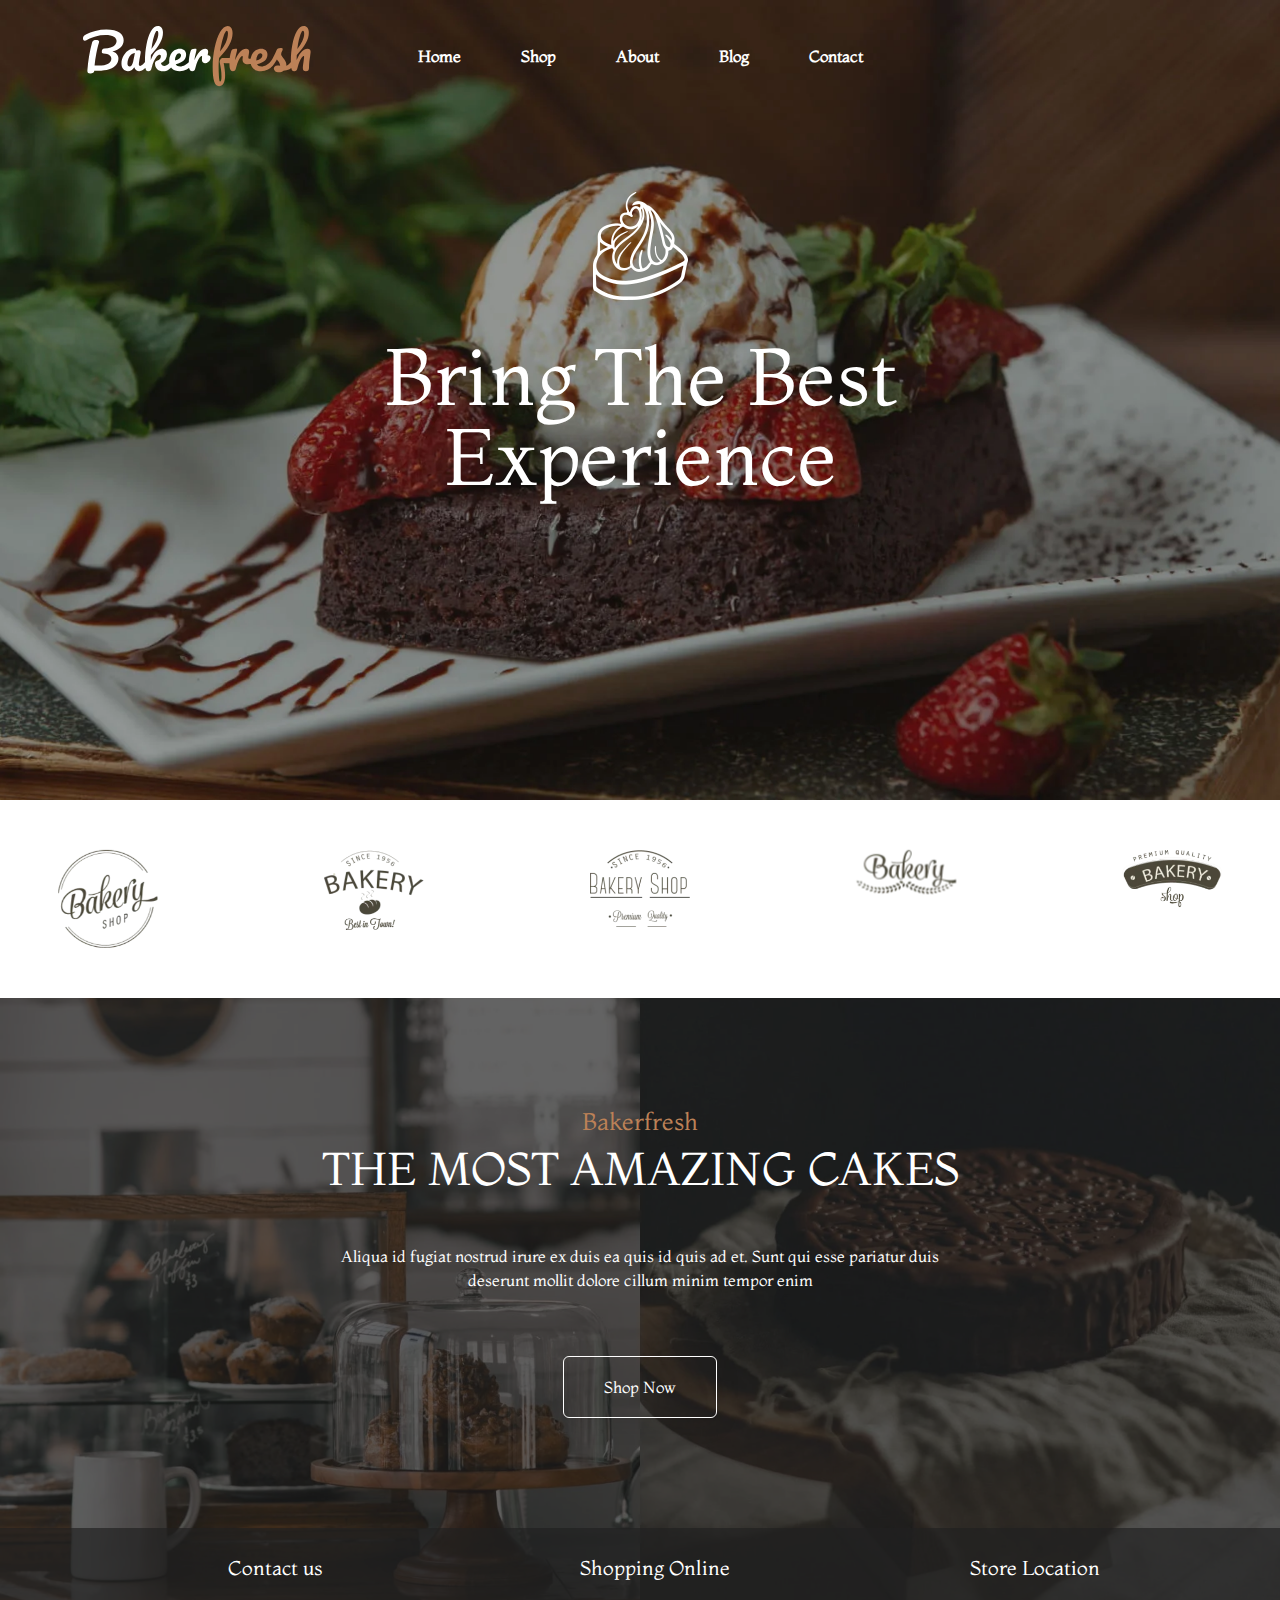
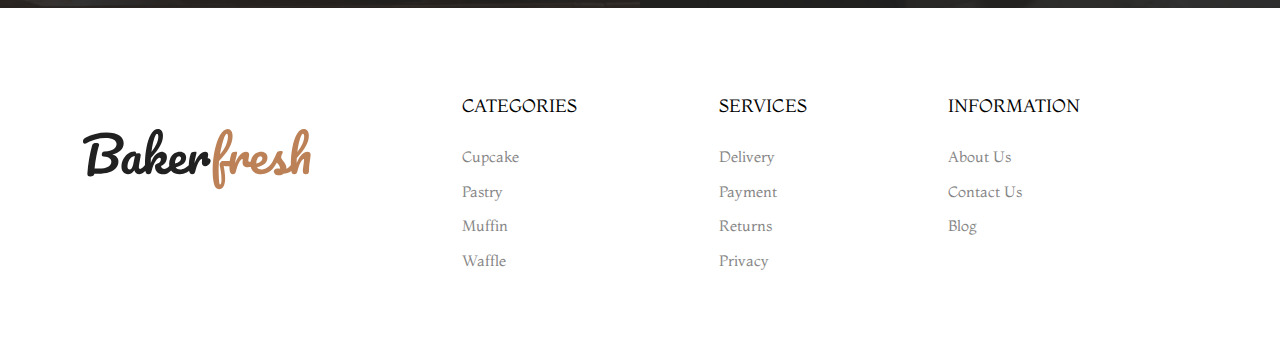
<file: front/index.html>
<!DOCTYPE html>
<html lang="en">

<head>
    <meta charset="UTF-8">
    <meta name="viewport" content="width=device-width, initial-scale=1.0">
    <title>Home</title>
    <link rel="website icon" type="png" href="./assets/images/website_icon.A54qmjOObS405mRjU_VXL8zKHsktg5_gAeVD9XbKDNBRc4XiR9f7Tm0KnzIjK78Hqs5ZCpc-">

    <!-- Bootstrap -->
    <!-- <link href="https://cdn.jsdelivr.net/npm/bootstrap@5.3.0/dist/css/bootstrap.min.css" rel="stylesheet"
        integrity="sha384-9ndCyUaIbzAi2FUVXJi0CjmCapSmO7SnpJef0486qhLnuZ2cdeRhO02iuK6FUUVM" crossorigin="anonymous">
    <script src="https://cdn.jsdelivr.net/npm/@popperjs/core@2.11.8/dist/umd/popper.min.js"
        integrity="sha384-I7E8VVD/ismYTF4hNIPjVp/Zjvgyol6VFvRkX/vR+Vc4jQkC+hVqc2pM8ODewa9r"
        crossorigin="anonymous"></script>
    <script src="https://cdn.jsdelivr.net/npm/bootstrap@5.3.0/dist/js/bootstrap.min.js"
        integrity="sha384-fbbOQedDUMZZ5KreZpsbe1LCZPVmfTnH7ois6mU1QK+m14rQ1l2bGBq41eYeM/fS"
        crossorigin="anonymous"></script> -->
        <link rel="stylesheet" href="./assets/css/bootsrtap/bootstrap.css">
    <!-- Fontawesome -->
    <link rel="stylesheet" href="https://cdnjs.cloudflare.com/ajax/libs/font-awesome/6.4.0/css/all.min.css"
        integrity="sha512-iecdLmaskl7CVkqkXNQ/ZH/XLlvWZOJyj7Yy7tcenmpD1ypASozpmT/E0iPtmFIB46ZmdtAc9eNBvH0H/ZpiBw=="
        crossorigin="anonymous" referrerpolicy="no-referrer" />
    <!-- Google Fonts -->
    <!-- <link rel="preconnect" href="https://fonts.googleapis.com">
    <link rel="preconnect" href="https://fonts.gstatic.com" crossorigin>
    <link href="https://fonts.googleapis.com/css2?family=Montaga&display=swap" rel="stylesheet"> -->

    <!-- CSS -->
    <link rel="stylesheet" href="./assets/css/style.css">

    <link rel="stylesheet" href="https://cdn.jsdelivr.net/npm/swiper@9/swiper-bundle.min.css" />

</head>

<body>
    <header class="header">
        <div class="container position-relative">
            <div class="row align-items-center">
                <div class="col-lg-3 col-xl-3 col-7">
                    <div class="header_logo">
                        <a href="http://127.0.0.1:5500/index.html">
                            <img src="./assets/images/logo-white.svg"
                                id="changed_logo" alt="">
                        </a>
                    </div>
                </div>
                <div class="col-lg-7 col-xl-6 d-none d-lg-block">
                    <div class="header_menu">
                        <ul class="d-flex justify-content-center menu_ul">
                            <li>
                                <a href="http://127.0.0.1:5500/index.html" class="color_changers">
                                    <span>Home</span>
                                </a>
                            </li>
                            <li>
                                <a href="http://127.0.0.1:5500/pages/shop.html" class="color_changers">
                                    <span>Shop</span>
                                </a>
                            </li>
                            <li>
                                <a href="http://127.0.0.1:5500/pages/about.html" class="color_changers">
                                    <span>About</span>
                                </a>
                            </li>
                            <li>
                                <a href="http://127.0.0.1:5500/pages/blog.html" class="color_changers">
                                    <span>Blog</span>
                                </a>
                            </li>
                            <li>
                                <a href="http://127.0.0.1:5500/pages/contact.html" class="color_changers">
                                    <span>Contact</span>
                                </a>
                            </li>
                        </ul>
                    </div>
                </div>
                <div class="col-lg-2 col-xl-3 col-5">
                    <div class="header_meta">
                        <ul class="d-flex justify-content-end">
                            <li>
                                <button>
                                    <a href="http://127.0.0.1:5500/pages/sign_in.html" class="my_cart">
                                        <i class="fa-solid fa-cart-shopping color_changers2"></i>
                                    </a>
                                    <span class="position-absolute top-0 start-100 translate-middle badge rounded-pill shop_cart_quantity"></span>
                                </button>
                            </li>
                            <li>
                                <a href="http://127.0.0.1:5500/pages/sign_in.html" class="my_profile">
                                    <i class="fa-solid fa-user color_changers2 my_account"></i>
                                </a>
                            </li>
                            <li class="d-lg-none">
                                <button class="btn btn-primary" type="button" data-bs-toggle="offcanvas"
                                    data-bs-target="#offcanvasRight" aria-controls="offcanvasRight">
                                    <i class="fa-solid fa-bars color_changers2"></i>
                                </button>
                            </li>
                        </ul>
                    </div>
                </div>
            </div>
        </div>
        <div class="offcanvas offcanvas-end w-25" tabindex="-1" id="offcanvasRight"
            aria-labelledby="offcanvasRightLabel">
            <div class="offcanvas-header">
                <h5 class="offcanvas-title" id="offcanvasRightLabel">Menu</h5>
                <button type="button" class="btn-close" data-bs-dismiss="offcanvas" aria-label="Close"></button>
            </div>
            <div class="offcanvas-body">
                <ul class="d-flex justify-content-center flex-column flex-row menu_ul">
                    <li>
                        <a href="http://127.0.0.1:5500/index.html">
                            <span>Home</span>
                        </a>
                    </li>
                    <li>
                        <a href="http://127.0.0.1:5500/pages/shop.html">
                            <span>Shop</span>
                        </a>
                    </li>
                    <li>
                        <a href="http://127.0.0.1:5500/pages/about.html#">
                            <span>About</span>
                        </a>
                    </li>
                    <li>
                        <a href="http://127.0.0.1:5500/pages/blog.html">
                            <span>Blog</span>
                        </a>
                    </li>
                    <li>
                        <a href="http://127.0.0.1:5500/pages/contact.html">
                            <span>Contact</span>
                        </a>
                    </li>
                </ul>
            </div>
        </div>
    </header>

    <section class="enterence_sctn pt-5">
        <div class="container pt-5">
            <div class="mx-auto text-center pt-5 mt-5">
                <img width="95" height="108"
                    src="./assets/images/slider/shape-01.webp" alt="Shape">
                <h1 class="enterence_title text-white">Bring The Best Experience </h1>
            </div>
        </div>
    </section>

    <section class="brand-section">
        <div class="swiper mySwiper swiper-initialized swiper-horizontal swiper-backface-hidden">
            <div class="swiper-wrapper" id="swiper-wrapper-3440d1058e7289673" aria-live="polite">
                <div class="swiper-slide brand-item swiper-slide-active" role="group" aria-label="1 / 9"
                    style="width: 233.2px; margin-right: 50px;"> <img
                        src="./assets/images/brand/partner-1.webp" alt="Brand">
                </div>
                <div class="swiper-slide brand-item swiper-slide-next" role="group" aria-label="2 / 9"
                    style="width: 233.2px; margin-right: 50px;">
                    <img src="./assets/images/brand/partner-2.webp" alt="Brand">
                </div>
                <div class="swiper-slide brand-item" role="group" aria-label="3 / 9"
                    style="width: 233.2px; margin-right: 50px;">
                    <img src="./assets/images/brand/partner-3.webp" alt="Brand">
                </div>
                <div class="swiper-slide brand-item" role="group" aria-label="4 / 9"
                    style="width: 233.2px; margin-right: 50px;">
                    <img src="./assets/images/brand/partner-4.webp" alt="Brand">
                </div>
                <div class="swiper-slide brand-item" role="group" aria-label="5 / 9"
                    style="width: 233.2px; margin-right: 50px;">
                    <img src="./assets/images/brand/partner-5.webp" alt="Brand">
                </div>
                <div class="swiper-slide brand-item" role="group" aria-label="6 / 9"
                    style="width: 233.2px; margin-right: 50px;">
                    <img src="./assets/images/brand/partner-1.webp" alt="Brand">
                </div>
                <div class="swiper-slide brand-item" role="group" aria-label="7 / 9"
                    style="width: 233.2px; margin-right: 50px;">
                    <img src="./assets/images/brand/partner-2.webp" alt="Brand">
                </div>
                <div class="swiper-slide brand-item" role="group" aria-label="8 / 9"
                    style="width: 233.2px; margin-right: 50px;">
                    <img src="./assets/images/brand/partner-4.webp" alt="Brand">
                </div>
                <div class="swiper-slide brand-item" role="group" aria-label="9 / 9"
                    style="width: 233.2px; margin-right: 50px;">
                    <img src="./assets/images/brand/partner-5.webp" alt="Brand">
                </div>
            </div>
        </div>
    </section>

    <section class="w-100">
        <div class="call-to-action-02"
            style="background-image: url(./assets/images/call-to-action-bg-02.webp);">
            <div class="call-to-action-02-wrapper section-padding-01">
                <div class="container">
                    <div class="call-to-action-02-content text-center">
                        <h4 class="call-to-action-02-content__sub-title ">Bakerfresh</h4>
                        <h2 class="call-to-action-02-content__title text-white mt-1">The most amazing cakes</h2>
                        <p class="mt-5 text-white">Aliqua id fugiat nostrud irure ex duis ea quis id quis ad et. Sunt
                            qui
                            esse pariatur duis deserunt mollit dolore cillum minim tempor enim</p>
                        <a class="btn btn_shop mt-5" href="http://127.0.0.1:5500/pages/shop.html">Shop Now</a>
                    </div>
                </div>
            </div>
            <div class="call-to-action-02-meta">
                <div class="container">
                    <div class="row">
                        <div class="col-md-4">
                            <div class="call-to-action-02-meta-item text-center">
                                <a href="http://127.0.0.1:5500/pages/shop.html">
                                    <div class="call-to-action-02-meta-item__icon text-primary">
                                        <i class="fa-solid fa-mobile" style="color: #BC8157;"></i>
                                    </div>
                                    <div class="call-to-action-02-meta-item__text text-white">Contact us</div>
                                </a>
                            </div>
                        </div>
                        <div class="col-md-4">
                            <div class="call-to-action-02-meta-item text-center">
                                <a href="http://127.0.0.1:5500/pages/shop.html">
                                    <div class="call-to-action-02-meta-item__icon text-primary">
                                        <i class="fa-solid fa-bag-shopping" style="color: #BC8157;"></i>
                                    </div>
                                    <div class="call-to-action-02-meta-item__text text-white">Shopping Online</div>
                                </a>
                            </div>
                        </div>
                        <div class="col-md-4">
                            <div class="call-to-action-02-meta-item text-center">
                                <a href="http://127.0.0.1:5500v/contact.html">
                                    <div class="call-to-action-02-meta-item__icon text-primary">
                                        <i class="fa-solid fa-location-dot" style="color: #BC8157;"></i>
                                    </div>
                                    <div class="call-to-action-02-meta-item__text text-white">Store Location</div>
                                </a>
                            </div>
                        </div>
                    </div>
                </div>
            </div>
        </div>
    </section>

    <footer class="footer w-100 bg-white">
        <div class="container">
            <div class="row gy-6">
                <div class="col-md-4">
                    <div class="footer_widget">
                        <div class="footer_widget_logo">
                            <a class="logo_dark" href="index.html"><img
                                    src="./assets/images/logo.svg"
                                    alt="Logo"></a>
                        </div>
                        <div class="footer_widget_social">
                            <a href="#" class="text_black"><i class="fa-brands fa-facebook-f"></i></a>
                            <a href="#" class="text_black"><i class="fa-brands fa-twitter"></i></a>
                            <a href="#" class="text_black"><i class="fa-brands fa-pinterest-p"></i></a>
                            <a href="#" class="text_black"><i class="fa-brands fa-instagram"></i></a>
                        </div>
                    </div>
                </div>
                <div class="col-md-8">
                    <div class="d-flex flex-wrap gap-4">
                        <div class="flex-grow-1">
                            <h4 class="footer_widget_title text_black">Categories</h4>
                            <ul class="footer_widget_link">
                                <li><a href="http://127.0.0.1:5500/pages/shop.html">Cupcake</a></li>
                                <li><a href="http://127.0.0.1:5500/pages/shop.html">Pastry</a></li>
                                <li><a href="http://127.0.0.1:5500/pages/shop.html">Muffin</a></li>
                                <li><a href="http://127.0.0.1:5500/pages/shop.html">Waffle</a></li>
                            </ul>
                        </div>
                        <div class="flex-grow-1">
                            <h4 class="footer_widget_title text_black">Services</h4>
                            <ul class="footer_widget_link">
                                <li><a href="http://127.0.0.1:5500/pages/shop.html">Delivery</a></li>
                                <li><a href="http://127.0.0.1:5500/pages/shop.html">Payment</a></li>
                                <li><a href="http://127.0.0.1:5500/pages/shop.html">Returns</a></li>
                                <li><a href="http://127.0.0.1:5500/pages/shop.html">Privacy</a></li>
                            </ul>
                        </div>
                        <div class="flex-grow-1">
                            <h4 class="footer_widget_title text_black">Information</h4>
                            <ul class="footer_widget_link">
                                <li><a href="http://127.0.0.1:5500/pages/about.html">About Us</a></li>
                                <li><a href="http://127.0.0.1:5500/pages/contact.html">Contact Us</a></li>
                                <li><a href="http://127.0.0.1:5500/pages/blog.html">Blog</a></li>
                            </ul>
                        </div>
                    </div>
                </div>
            </div>
        </div>
    </footer>

    <!-- JS File -->
    <script src="https://cdn.jsdelivr.net/npm/swiper@9/swiper-bundle.min.js"></script>
    <script src="./assets/js/home.js"></script>
    <script src="./assets/js/app.js"></script>
    <script src="./assets/js/bootstrap.js"></script>

</body>

</html>
</file>
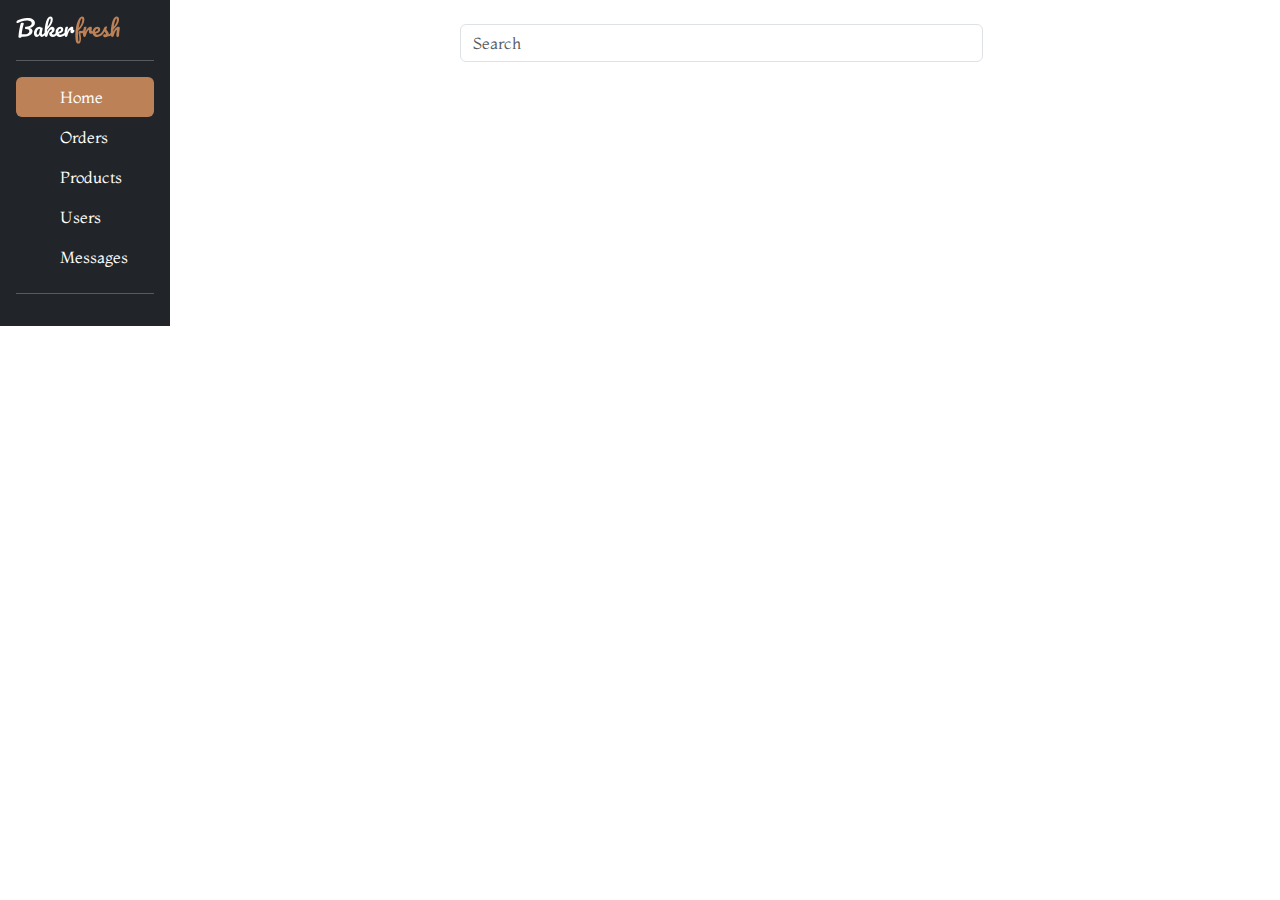
<file: front/pages/admin.html>
<!DOCTYPE html>
<html lang="en">

<head>
    <meta charset="UTF-8">
    <meta name="viewport" content="width=device-width, initial-scale=1.0">
    <title>Control Panel</title>
    <link rel="website icon" type="png" href="https://www.logomaker.com/api/main/images/1j_ojVBBOMkX9Wyhfxe4hGfb363V7kENzV2VwWJpZyYVrFthkSQog...pu8fQ9PF1ZtVwLlUpaNcs8nmElCMFQ2Rdk_TaMPo1BUnt22HxbFbpSdCZ2LVDaEfaC6g5s3eZo3NcI7GvbSSO9LHfPe8Yjb7Wlra1...A54qmjOObS405mRjU_VXL8zKHsktg5_gAeVD9XbKDNBRc4XiR9f7Tm0KnzIjK78Hqs5ZCpc-">

    <!-- Bootstrap -->
    <!-- <link href="https://cdn.jsdelivr.net/npm/bootstrap@5.3.0/dist/css/bootstrap.min.css" rel="stylesheet"
        integrity="sha384-9ndCyUaIbzAi2FUVXJi0CjmCapSmO7SnpJef0486qhLnuZ2cdeRhO02iuK6FUUVM" crossorigin="anonymous">
    <script src="https://cdn.jsdelivr.net/npm/@popperjs/core@2.11.8/dist/umd/popper.min.js"
        integrity="sha384-I7E8VVD/ismYTF4hNIPjVp/Zjvgyol6VFvRkX/vR+Vc4jQkC+hVqc2pM8ODewa9r"
        crossorigin="anonymous"></script>
    <script src="https://cdn.jsdelivr.net/npm/bootstrap@5.3.0/dist/js/bootstrap.min.js"
        integrity="sha384-fbbOQedDUMZZ5KreZpsbe1LCZPVmfTnH7ois6mU1QK+m14rQ1l2bGBq41eYeM/fS"
        crossorigin="anonymous"></script> -->
        <link rel="stylesheet" href="../assets/css/bootsrtap/bootstrap.css">
    <!-- Fontawesome -->
    <link rel="stylesheet" href="https://cdnjs.cloudflare.com/ajax/libs/font-awesome/6.4.0/css/all.min.css"
        integrity="sha512-iecdLmaskl7CVkqkXNQ/ZH/XLlvWZOJyj7Yy7tcenmpD1ypASozpmT/E0iPtmFIB46ZmdtAc9eNBvH0H/ZpiBw=="
        crossorigin="anonymous" referrerpolicy="no-referrer" />
    <!-- Google Fonts -->
    <!-- <link rel="preconnect" href="https://fonts.googleapis.com">
    <link rel="preconnect" href="https://fonts.gstatic.com" crossorigin>
    <link href="https://fonts.googleapis.com/css2?family=Montaga&display=swap" rel="stylesheet"> -->
    
    <!-- CSS -->
    <link rel="stylesheet" href="../assets/css/style.css">
    
</head>

<body>
    <section class="d-flex flex-row">
        <div class="d-flex flex-column flex-shrink-0 p-3 text-bg-dark" style="width: 170px;">
            <div class="header_logo">
                <a href="http://127.0.0.1:5500/index.html">
                    <img src="../assets/images/logo-white.svg" class="w-75"
                        id="changed_logo" alt="">
                </a>
            </div>
            <hr>
            <ul class="nav nav-pills flex-column mb-auto">
                <li class="nav-item">
                    <a href="#" class="nav-link activeA text-white" aria-current="page" onclick="getAdminData()" id="Home_a">
                        <svg class="bi pe-none me-2" width="16" height="16">
                            <use xlink:href="#home"></use>
                        </svg>
                        Home
                    </a>
                </li>
                <li>
                    <a href="#" class="nav-link text-white" onclick="getOrders()" id="Orders_a">
                        <svg class="bi pe-none me-2" width="16" height="16">
                            <use xlink:href="#table"></use>
                        </svg>
                        Orders
                    </a>
                </li>
                <li>
                    <a href="#" class="nav-link text-white" onclick="getProducts()" id="Products_a">
                        <svg class="bi pe-none me-2" width="16" height="16">
                            <use xlink:href="#grid"></use>
                        </svg>
                        Products
                    </a>
                </li>
                <li>
                    <a href="#" class="nav-link text-white" onclick="getUsers()" id="Users_a">
                        <svg class="bi pe-none me-2" width="16" height="16">
                            <use xlink:href="#people-circle"></use>
                        </svg>
                        Users
                    </a>
                </li>
                <li>
                    <a href="#" class="nav-link text-white" onclick="getMessages()" id="Messagess_a">
                        <svg class="bi pe-none me-2" width="16" height="16">
                            <use xlink:href="#people-circle"></use>
                        </svg>
                        Messages
                    </a>
                </li>
            </ul>
            <hr>
        </div>
        <div class="d-flex flex-column w-100 p-4">
            <div class="d-flex w-50 mx-auto" role="search">
                <input class="form-control me-2" type="search" placeholder="Search" aria-label="Search" id="searchBar">
            </div>
            <div class="mt-2">
                <p class="fs-5 text-center pt-3" id="home_p"></p>
                <div id="addButtonDiv" class="d-flex flex-row-reverse pe-5 py-4">

                </div>
                <table class="table">
                    <thead id="thead">

                    </thead>
                    <tbody id="tbody">

                    </tbody>
                </table>

            </div>

        </div>

    </section>










    <div class="modal fade" id="modal" tabindex="-1" aria-labelledby="exampleModalLabel" aria-hidden="true">
        <div class="modal-dialog" >
            <div class="modal-content" id="modal_content">
                
            </div>
        </div>
    </div>

    <script src="../assets/js/admin.js"></script>
    <script src="../assets/js/bootstrap.js"></script>

</body>

</html>
</file>
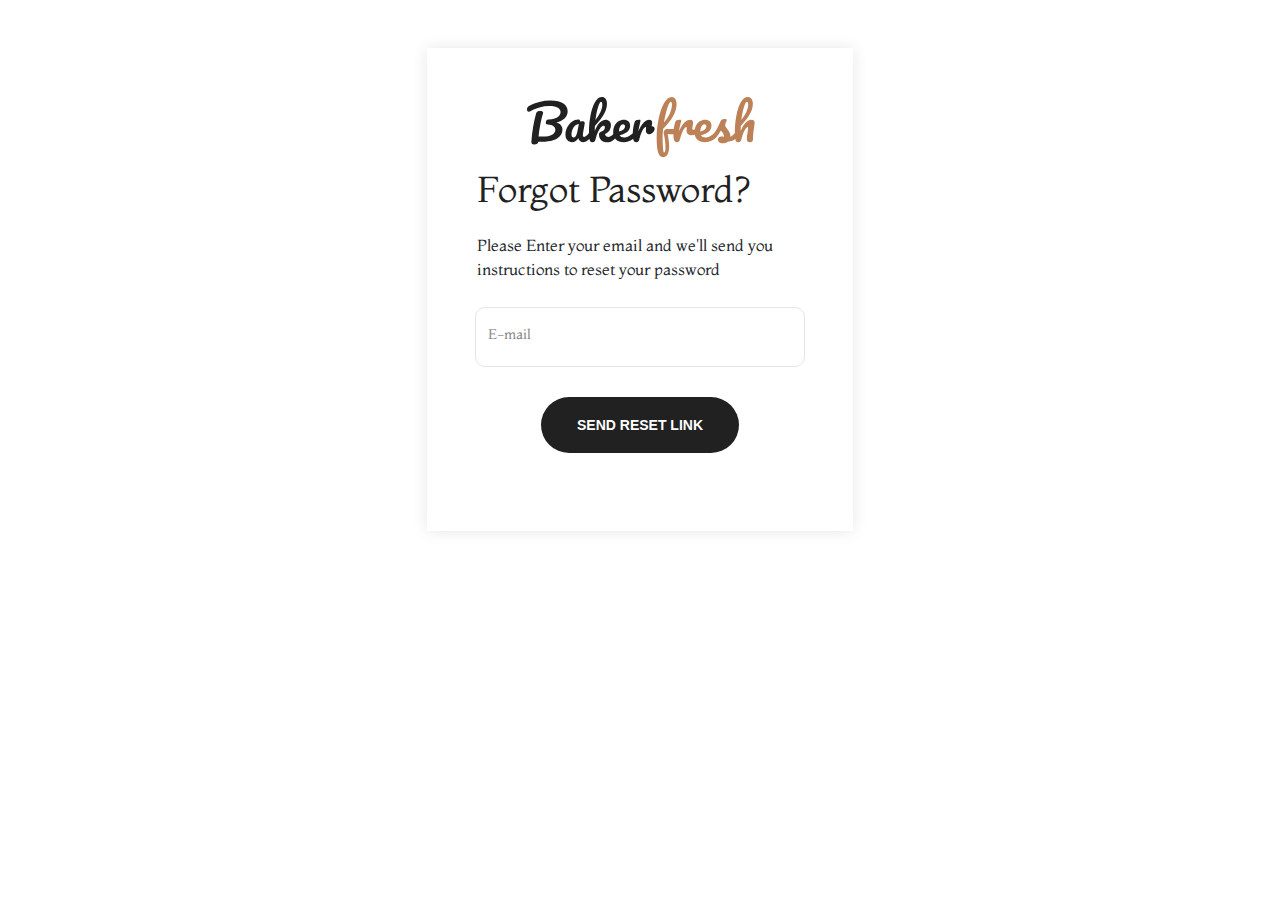
<file: front/pages/forgot_pass.html>
<!DOCTYPE html>
<html lang="en">

<head>
    <meta charset="UTF-8">
    <meta name="viewport" content="width=device-width, initial-scale=1.0">
    <title>Forgot Password?</title>
    <link rel="website icon" type="png" href="https://www.logomaker.com/api/main/images/1j_ojVBBOMkX9Wyhfxe4hGfb363V7kENzV2VwWJpZyYVrFthkSQog...pu8fQ9PF1ZtVwLlUpaNcs8nmElCMFQ2Rdk_TaMPo1BUnt22HxbFbpSdCZ2LVDaEfaC6g5s3eZo3NcI7GvbSSO9LHfPe8Yjb7Wlra1...A54qmjOObS405mRjU_VXL8zKHsktg5_gAeVD9XbKDNBRc4XiR9f7Tm0KnzIjK78Hqs5ZCpc-">

    <!-- Bootstrap -->
    <!-- <link href="https://cdn.jsdelivr.net/npm/bootstrap@5.3.0/dist/css/bootstrap.min.css" rel="stylesheet"
        integrity="sha384-9ndCyUaIbzAi2FUVXJi0CjmCapSmO7SnpJef0486qhLnuZ2cdeRhO02iuK6FUUVM" crossorigin="anonymous">
    <script src="https://cdn.jsdelivr.net/npm/@popperjs/core@2.11.8/dist/umd/popper.min.js"
        integrity="sha384-I7E8VVD/ismYTF4hNIPjVp/Zjvgyol6VFvRkX/vR+Vc4jQkC+hVqc2pM8ODewa9r"
        crossorigin="anonymous"></script>
    <script src="https://cdn.jsdelivr.net/npm/bootstrap@5.3.0/dist/js/bootstrap.min.js"
        integrity="sha384-fbbOQedDUMZZ5KreZpsbe1LCZPVmfTnH7ois6mU1QK+m14rQ1l2bGBq41eYeM/fS"
        crossorigin="anonymous"></script> -->
        <link rel="stylesheet" href="../assets/css/bootsrtap/bootstrap.css">
    <!-- Fontawesome -->
    <link rel="stylesheet" href="https://cdnjs.cloudflare.com/ajax/libs/font-awesome/6.4.0/css/all.min.css"
        integrity="sha512-iecdLmaskl7CVkqkXNQ/ZH/XLlvWZOJyj7Yy7tcenmpD1ypASozpmT/E0iPtmFIB46ZmdtAc9eNBvH0H/ZpiBw=="
        crossorigin="anonymous" referrerpolicy="no-referrer" />
    <!-- Google Fonts -->
    <!-- <link rel="preconnect" href="https://fonts.googleapis.com">
    <link rel="preconnect" href="https://fonts.gstatic.com" crossorigin>
    <link href="https://fonts.googleapis.com/css2?family=Montaga&display=swap" rel="stylesheet"> -->
    
    <!-- CSS -->
    <link rel="stylesheet" href="../assets/css/style.css">

</head>

<body>
    <div class="col-md-4 mx-auto pt-5">
        <div class="info_sctn_formbg pt-5">
            <div class="text-center">
                <div class="header_logo">
                    <a href="#">
                        <img src="../assets/images/logo.svg" id="changed_logo" alt="">
                    </a>
                </div>
            </div>
            <h2 class="info_sctn_title mt-2">Forgot Password?</h2>
            <p>Please Enter your email and we'll send you instructions to reset your password</p>
            <form class="info_sctn_form" id="" action="" method="" novalidate="">
                <div class="row">
                    <div class="col-md-12 form-p">
                        <div class="form_group form-floating">
                            <input class="form_field inp_focus form-control" type="email" name="mail" autocomplete="off"
                                placeholder="E-mail">
                            <label for="floatingInput">E-mail</label>
                        </div>
                    </div>
                    <div class="col-md-12 form-p pt-0 mb-2">
                        <div class="form_group mb-0 d-flex justify-content-center">
                            <button class="btn info_send_btn" type="submit" value="Send Massage">Send Reset Link</button>
                        </div>
                    </div>
                </div>
            </form>
        </div>
    </div>
    <!-- JS File -->
    <script src="../assets/js/app.js"></script>
    <script src="../assets/js/bootstrap.js"></script>

</body>

</html>
</file>
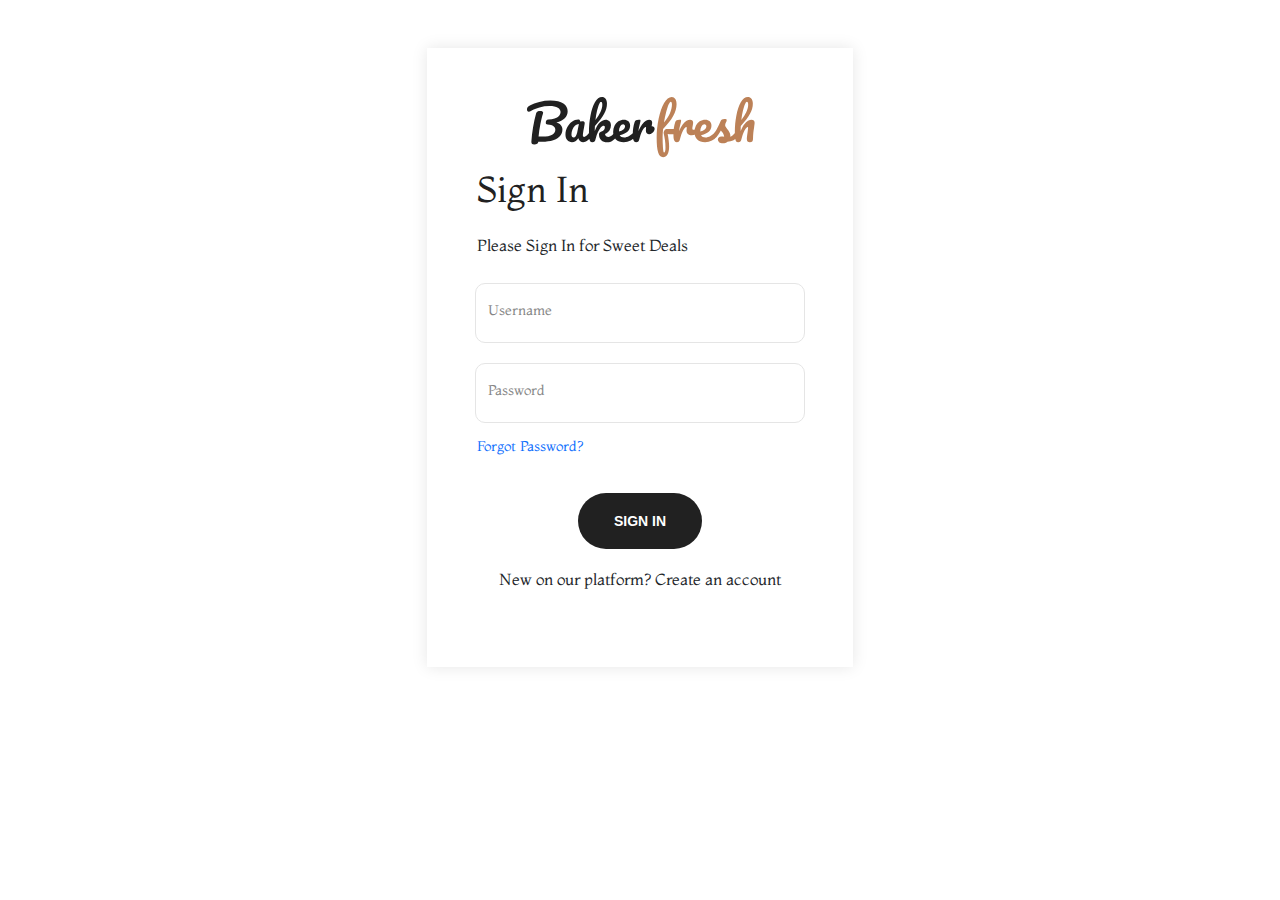
<file: front/pages/sign_in.html>
<!DOCTYPE html>
<html lang="en">

<head>
    <meta charset="UTF-8">
    <meta name="viewport" content="width=device-width, initial-scale=1.0">
    <title>Sign In</title>
    <link rel="website icon" type="png" href="https://www.logomaker.com/api/main/images/1j_ojVBBOMkX9Wyhfxe4hGfb363V7kENzV2VwWJpZyYVrFthkSQog...pu8fQ9PF1ZtVwLlUpaNcs8nmElCMFQ2Rdk_TaMPo1BUnt22HxbFbpSdCZ2LVDaEfaC6g5s3eZo3NcI7GvbSSO9LHfPe8Yjb7Wlra1...A54qmjOObS405mRjU_VXL8zKHsktg5_gAeVD9XbKDNBRc4XiR9f7Tm0KnzIjK78Hqs5ZCpc-">

    <!-- Bootstrap -->
    <!-- <link href="https://cdn.jsdelivr.net/npm/bootstrap@5.3.0/dist/css/bootstrap.min.css" rel="stylesheet"
        integrity="sha384-9ndCyUaIbzAi2FUVXJi0CjmCapSmO7SnpJef0486qhLnuZ2cdeRhO02iuK6FUUVM" crossorigin="anonymous">
    <script src="https://cdn.jsdelivr.net/npm/@popperjs/core@2.11.8/dist/umd/popper.min.js"
        integrity="sha384-I7E8VVD/ismYTF4hNIPjVp/Zjvgyol6VFvRkX/vR+Vc4jQkC+hVqc2pM8ODewa9r"
        crossorigin="anonymous"></script>
    <script src="https://cdn.jsdelivr.net/npm/bootstrap@5.3.0/dist/js/bootstrap.min.js"
        integrity="sha384-fbbOQedDUMZZ5KreZpsbe1LCZPVmfTnH7ois6mU1QK+m14rQ1l2bGBq41eYeM/fS"
        crossorigin="anonymous"></script> -->
        <link rel="stylesheet" href="../assets/css/bootsrtap/bootstrap.css">
    <!-- Fontawesome -->
    <link rel="stylesheet" href="https://cdnjs.cloudflare.com/ajax/libs/font-awesome/6.4.0/css/all.min.css"
        integrity="sha512-iecdLmaskl7CVkqkXNQ/ZH/XLlvWZOJyj7Yy7tcenmpD1ypASozpmT/E0iPtmFIB46ZmdtAc9eNBvH0H/ZpiBw=="
        crossorigin="anonymous" referrerpolicy="no-referrer" />
    <!-- Google Fonts -->
    <!-- <link rel="preconnect" href="https://fonts.googleapis.com">
    <link rel="preconnect" href="https://fonts.gstatic.com" crossorigin>
    <link href="https://fonts.googleapis.com/css2?family=Montaga&display=swap" rel="stylesheet"> -->
    
    <!-- CSS -->
    <link rel="stylesheet" href="../assets/css/style.css">

</head>

<body>
    <div class="col-md-4 mx-auto pt-5">
        <div class="info_sctn_formbg pt-5" id="sign_in_body">
            <div class="text-center">
                <div class="header_logo">
                    <a href="#">
                        <img src="../assets/images/logo.svg" id="changed_logo" alt="">
                    </a>
                </div>
            </div>
            <h2 class="info_sctn_title mt-2">Sign In</h2>
            <p>Please Sign In for Sweet Deals</p>
            <form class="info_sctn_form" id="" action="" method="" novalidate="" onsubmit="sign_in(event)">
                <div class="row">
                    <div class="col-md-12 form-p">
                        <div class="form_group form-floating">
                            <input class="form_field inp_focus form-control" type="text" name="" autocomplete="off" id="username_inp"
                                placeholder="Username">
                            <label for="floatingInput">Username</label>
                        </div>
                    </div>
                    <div class="col-md-12 form-p">
                        <div class="form_group form-floating position-relative d-flex">
                            <input class="form_field inp_focus form-control pas_inp1" type="password" name="" id="password_inp"
                                autocomplete="off" placeholder="Password">
                            <label for="floatingPassword">Password</label>
                            <span class="input-group-text cursor-pointer eye_span ">
                                <i class="fa-solid fa-eye-slash fa-e1"></i>
                            </span>
                        </div>
                    </div>
                    <p class="text-left">
                        <a href="http://127.0.0.1:5500/pages/forgot_pass.html">
                            <small class="text-primary">Forgot Password?</small>
                        </a>
                    </p>
                    <div class="col-md-12 form-p pt-0 mb-2">
                        <div class="form_group mb-0 d-flex justify-content-center">
                            <button class="btn info_send_btn" type="submit" value="Send Massage" >Sign In</button>
                        </div>
                    </div>
                    <p class="text-center">
                        <span>New on our platform?</span>
                        <a href="http://127.0.0.1:5500/pages/sign_up.html">
                            <span>Create an account</span>
                        </a>
                    </p>
                </div>
            </form>
        </div>
    </div>
    <!-- JS File -->
    <script src="../assets/js/app.js"></script>
    <script src="../assets/js/sign_in.js"></script>
    <script src="../assets/js/bootstrap.js"></script>

</body>

</html>
</file>
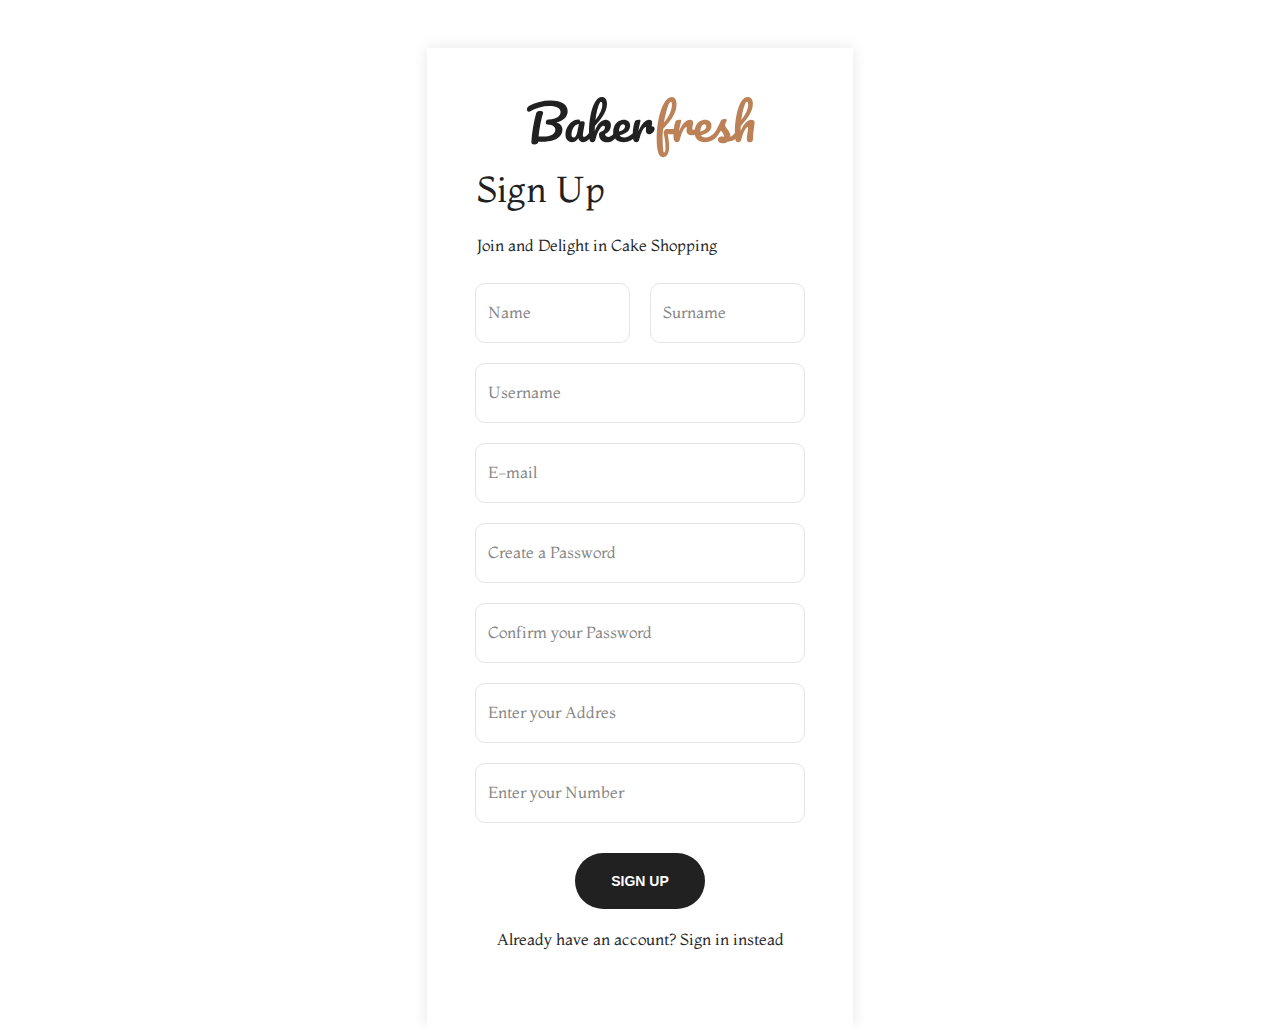
<file: front/pages/sign_up.html>
<!DOCTYPE html>
<html lang="en">

<head>
    <meta charset="UTF-8">
    <meta name="viewport" content="width=device-width, initial-scale=1.0">
    <title>Sign Up</title>
    <link rel="website icon" type="png" href="https://www.logomaker.com/api/main/images/1j_ojVBBOMkX9Wyhfxe4hGfb363V7kENzV2VwWJpZyYVrFthkSQog...pu8fQ9PF1ZtVwLlUpaNcs8nmElCMFQ2Rdk_TaMPo1BUnt22HxbFbpSdCZ2LVDaEfaC6g5s3eZo3NcI7GvbSSO9LHfPe8Yjb7Wlra1...A54qmjOObS405mRjU_VXL8zKHsktg5_gAeVD9XbKDNBRc4XiR9f7Tm0KnzIjK78Hqs5ZCpc-">

    <!-- Bootstrap -->
    <!-- <link href="https://cdn.jsdelivr.net/npm/bootstrap@5.3.0/dist/css/bootstrap.min.css" rel="stylesheet"
        integrity="sha384-9ndCyUaIbzAi2FUVXJi0CjmCapSmO7SnpJef0486qhLnuZ2cdeRhO02iuK6FUUVM" crossorigin="anonymous">
    <script src="https://cdn.jsdelivr.net/npm/@popperjs/core@2.11.8/dist/umd/popper.min.js"
        integrity="sha384-I7E8VVD/ismYTF4hNIPjVp/Zjvgyol6VFvRkX/vR+Vc4jQkC+hVqc2pM8ODewa9r"
        crossorigin="anonymous"></script>
    <script src="https://cdn.jsdelivr.net/npm/bootstrap@5.3.0/dist/js/bootstrap.min.js"
        integrity="sha384-fbbOQedDUMZZ5KreZpsbe1LCZPVmfTnH7ois6mU1QK+m14rQ1l2bGBq41eYeM/fS"
        crossorigin="anonymous"></script> -->
        <link rel="stylesheet" href="../assets/css/bootsrtap/bootstrap.css">
    <!-- Fontawesome -->
    <link rel="stylesheet" href="https://cdnjs.cloudflare.com/ajax/libs/font-awesome/6.4.0/css/all.min.css"
        integrity="sha512-iecdLmaskl7CVkqkXNQ/ZH/XLlvWZOJyj7Yy7tcenmpD1ypASozpmT/E0iPtmFIB46ZmdtAc9eNBvH0H/ZpiBw=="
        crossorigin="anonymous" referrerpolicy="no-referrer" />
    <!-- Google Fonts -->
    <!-- <link rel="preconnect" href="https://fonts.googleapis.com">
    <link rel="preconnect" href="https://fonts.gstatic.com" crossorigin>
    <link href="https://fonts.googleapis.com/css2?family=Montaga&display=swap" rel="stylesheet"> -->
    
    <!-- CSS -->
    <link rel="stylesheet" href="../assets/css/style.css">

</head>

<body>
    <div class="col-md-4 mx-auto pt-5">
        <div class="info_sctn_formbg pt-5">
            <div class="text-center">
                <div class="header_logo">
                    <a href="#">
                        <img src="../assets/images/logo.svg" id="changed_logo" alt="">
                    </a>
                </div>
            </div>
            <h2 class="info_sctn_title mt-2">Sign Up</h2>
            <p>Join and Delight in Cake Shopping</p>
                <div class="row">
                    <div class="col-md-6 form-p">
                        <div class="form_group form-floating">
                            <input class="form_field inp_focus form-control necessary" type="text" name="name" autocomplete="off" id="nFirstName"
                                placeholder="Name">
                            <label for="floatingInput">Name</label>
                        </div>
                    </div>       
                    <div class="col-md-6 form-p">
                        <div class="form_group form-floating">
                            <input class="form_field inp_focus form-control necessary" type="text" name="surname" autocomplete="off" id="nSecondName"
                                placeholder="Surname">
                            <label for="floatingInput">Surname</label>
                        </div>
                    </div>            
                    <div class="col-md-12 form-p">
                        <div class="form_group form-floating">
                            <input class="form_field inp_focus form-control necessary" type="text" name="username" autocomplete="off" id="nUsername"
                                placeholder="Username">
                            <label for="floatingInput">Username</label>
                        </div>
                    </div>
                    <div class="col-md-12 form-p">
                        <div class="form_group form-floating">
                            <input class="form_field inp_focus form-control necessary" type="email" name="mail" autocomplete="off" id="nEmail"
                                placeholder="E-mail">
                            <label for="floatingInput">E-mail</label>
                        </div>
                    </div>
                    <div class="col-md-12 form-p">
                        <div class="form_group form-floating position-relative d-flex">
                            <input class="form_field inp_focus form-control pas_inp1 necessary" type="password" name="password" id="nPassword"
                                autocomplete="off" placeholder="Create a Password">
                            <label for="floatingPassword">Create a Password</label>
                            <span class="input-group-text cursor-pointer eye_span ">
                                <i class="fa-solid fa-eye-slash fa-e1"></i>
                            </span>
                        </div>
                    </div>
                    <div class="col-md-12 form-p">
                        <div class="form_group form-floating position-relative d-flex">
                            <input class="form_field inp_focus form-control pas_inp2 necessary" type="password" name="password" id="nPassword_repeat"
                                autocomplete="off" placeholder="Confirm your Password">
                            <label for="floatingPassword">Confirm your Password</label>
                            <span class="input-group-text cursor-pointer eye_span ">
                                <i class="fa-solid fa-eye-slash fa-e2"></i>
                            </span>
                        </div>
                    </div>
                    <div class="col-md-12 form-p">
                        <div class="form_group form-floating">
                            <input class="form_field inp_focus form-control necessary" type="" name="adress" autocomplete="off" id="nAdress"
                                placeholder="Enter your Addres">
                            <label for="floatingInput">Enter your Addres</label>
                        </div>
                    </div>
                    <div class="col-md-12 form-p">
                        <div class="form_group form-floating">
                            <input class="form_field inp_focus form-control necessary" type="" name="adress" autocomplete="off" id="nPhoneNumber"
                                placeholder="Enter your Number">
                            <label for="floatingInput">Enter your Number</label>
                        </div>
                    </div>
                    <div class="col-md-12 form-p pt-0 mb-2">
                        <div class="form_group mb-0 d-flex justify-content-center">
                            <button class="btn info_send_btn" type="" value="" onclick="addUser()">Sign Up</button>
                        </div>
                    </div>
                    <p class="text-center">
                        <span>Already have an account?</span>
                        <a href="http://127.0.0.1:5500/pages/sign_in.html">
                        <span>Sign in instead</span>
                        </a>
                    </p>
                </div>
        </div>
    </div>
    <!-- JS File -->
    <script src="../assets/js/app.js"></script>
    <script src="../assets/js/sign_up.js"></script>
    <script src="../assets/js/bootstrap.js"></script>

</body>

</html>
</file>
<file: front/assets/css/style.css>
@font-face {
    font-family:"Montaga" ;
    src: url(../google-fonts/Montaga-Regular.ttf);
}
* {
    padding: 0;
    margin: 0;
}
body{
    font-family:"Montaga" ;
}
label {
    color: #858585;

}

h1,
h2,
h3,
h4,
h5,
h6 {
    font-family: "Montaga", serif;
    font-weight: 400;
    line-height: 1.2;
    margin-bottom: 0;
    color: #212121;
}

td,
th {
    text-align: center;
}

td i {
    cursor: pointer;
}

ul {
    list-style: none;
    padding: 0;
    margin: 0;
}

a {
    text-decoration: none;
    display: inline-block;
    line-height: inherit;
    color: inherit;
}

a:hover {
    color: #BC8157 !important;
}

a,
button,
img,
input {
    transition: all 0.3s ease;
}

input:focus {
    outline: none !important;
    box-shadow: none !important;
}

img {
    max-width: 100%;
    height: auto;
}

.activeA {
    background-color: #BC8157 !important;
    color: #fff;
}

.activeA:hover {
    color: #fff !important;
}

.cursor-pointer {
    cursor: pointer;
}

.text_black {
    color: #000 !important;
}

.eye_span {
    position: absolute;
    z-index: 10;
    top: 15px;
    right: 0;
    border: none;
    border-top-left-radius: 0 !important;
    border-bottom-left-radius: 0 !important;
    background-color: transparent !important;
    border-left: none !important;
}

.header {
    position: absolute;
    top: 0;
    left: 0;
    width: 100%;
    z-index: 99;
    background: none;
    padding: 25px 0;
    transition: all 0.3s ease;
}

.menu_ul li {
    padding: 16px 30px;
}

.menu_ul li:hover span::before {
    transform: scaleX(1);
    background-color: #BC8157;
}

.menu_ul li:hover a {
    color: #BC8157 !important;
}

.menu_ul a {
    color: #fff;
    font-weight: 600;
    display: flex;
    align-items: center;
    border: 0;
    padding: 0;
    background: none;
    transition: 0.5s;
}

.menu_ul span {
    line-height: 1.8;
    display: block;
    position: relative;
}

.menu_ul span::before {
    position: absolute;
    content: "";
    width: 100%;
    height: 1px;
    background-color: #fff;
    left: 0;
    bottom: 0;
    transform: scaleX(0);
    transition: 0.5s;
}

.offcanvas-body {
    background-color: #262626;
}

.header_meta ul {
    gap: 25px;
}

.header_meta button {
    background: none;
    color: #fff;
    border: 0;
    padding: 0;
    position: relative;
    /* font-size: 20px; */
    /* line-height: 1.4; */
}

.header_meta i {
    transition: 0.5s;
    font-size: 20px;
    line-height: 1.4;
    color: #fff;
}

.header_meta i:hover {
    color: #BC8157 !important;
}

.badge {
    font-size: 12px;
    background-color: #BC8157;
}

.sticky {
    padding: 15px 0;
}

.sticky {
    position: fixed;
    background-color: #fff;
    -webkit-animation: sticky 1s;
    animation: sticky 1s;
    box-shadow: 0 0 10px rgba(0, 0, 0, 0.15);
}

.changed_color {
    color: #858585 !important;
}

.changed_color2 {
    color: #212121 !important;
}

.enterence_sctn {
    width: 100%;
    height: 800px;
    background-image: url(../images/slider/slider-01.webp);
    background-size: cover;
    background-position: center;
}

.enterence_title {
    width: 50%;
    margin: auto;
    font-size: 80px;
    line-height: 1;
    margin-top: 36px;
}


.brand-item {
    padding: 20px;
    text-align: center;
}


.brand-section {
    padding-top: 30px;
    padding-bottom: 30px;
}

.brand-item img {
    width: 100px;
    transition: all 0.3s ease;
}

.call-to-action-02 {
    background-position: center center;
    background-repeat: no-repeat;
    background-size: cover;
    position: relative;
    z-index: 1;
}

.call-to-action-02::before {
    position: absolute;
    content: "";
    width: 100%;
    height: 100%;
    background-color: #212121;
    opacity: 0.7;
    top: 0;
    left: 0;
    z-index: -1;
}

.section-padding-01 {
    padding-top: 110px;
    padding-bottom: 110px;
}

.call-to-action-02-content {
    max-width: 660px;
    margin: 0 auto;
}

.call-to-action-02-content__sub-title {
    font-size: 24px;
    color: rgba(188, 129, 87, 1);
}

.call-to-action-02-content__title {
    font-size: 46px;
    text-transform: uppercase;
    line-height: 1.2;
}

.btn_shop {
    border-color: #fff;
    color: #fff;
    padding: 0 40px;
    line-height: 60px;
    box-shadow: 0 6px 25px rgba(0, 0, 0, 0.1);
}

.btn_shop:hover {
    background-color: #BC8157;
    border-color: #BC8157;
    color: #fff !important;
}

.call-to-action-02-meta {
    background-color: rgba(33, 33, 33, 0.68);
}

.call-to-action-02-meta-item {
    height: 80px;
    display: flex;
    align-items: center;
    justify-content: center;
    padding: 10px;
}

.call-to-action-02-meta-item a {
    font-size: 20px;
    font-family: "Montaga", serif;
    display: flex;
    align-items: center;
}

.call-to-action-02-meta-item__icon {
    flex-shrink: 0;
    width: 20px;
    line-height: 0;
    font-size: 22px;
}

.call-to-action-02-meta-item__text {
    flex-grow: 1;
    padding-left: 10px;
}

/* Shop Begins */

.prodcut_item {
    position: relative;
    transition: all 0.3s ease;
}

.product_item_img {
    border: 1px solid #dedede;
    position: relative;
    height: 320px;
}

.product_item_img .product-meta{
    margin-top: 0 !important;
    top: 0px;
    position: absolute;
    background-color: rgb(255, 255, 255);
    transition: 0.4s;
    transform: translateY(100%);
    opacity: 0;
}

.product_item_img:hover .product-meta{
    transform: translateY(0%);
    opacity: 1;
}

.product_item_img:hover img{
    transform: translateY(30%);

}

.product_item_img .product-meta li{
    margin-top: 0 !important;
    font-family: 'Montaga', sans-serif;
    font-size: 13px;
    font-weight: 600;
    color: #212121;
    padding-left: 10px;
}

.product_item_img .product-meta li:nth-child(1){
    padding-top: 10px
}

.product_item_img img {
    width: 100%;
    object-fit: cover;
    object-position: center;
    transform: translateY(0%);
    height: 240px;
}

.product_item_ul {
    list-style-type: none;
    padding: 0;
    margin: 0;
    display: flex;
    gap: 10px;
    position: absolute;
    bottom: 25px;
    left: 50%;
    transform: translateX(-50%);
    z-index: 2;
}

.product_item_content {
    font-family: 'Montaga', serif;
}

/* Shop Ends */

/* Shop Detail Begins */

.cart-plus-minus {
    display: flex;
    justify-content: center;
    align-items: center;
    border-radius: 30px;
    font-size: 14px;
    border: 1px solid rgba(0, 0, 0, 0.1);
    width: 100px;
}

.cart-plus-minus .qtybutton {
    width: 20px;
    display: inline-block;
    vertical-align: middle;
    text-align: center;
    font-size: 20px;
    cursor: pointer;
}

.cart-plus-minus .cart-plus-minus-box {
    min-height: 56px;
    height: 100%;
    width: 30px;
    text-align: center;
    border: 0px;
}

.product-meta-wrapper {
    color: #858585;
    font-size: 15px;
    font-family: 'Inter', sans-serif;
    margin-bottom: 7px;
}

/* Shop Detail Ends */

/* About Begins */

.about_enter {
    padding: 340px 0 250px;
}

.enterence_sctn2 {
    padding: 190px 0 100px;
    position: relative;
    background-repeat: no-repeat;
    background-position: center;
    background-size: cover;
    margin-bottom: 0;
}

.about_enter_content {
    position: relative;
    z-index: 2;
    text-align: center;
}

.enterence_sctn2::after {
    position: absolute;
    content: "";
    background-color: rgba(33, 33, 33, 0.4);
    width: 100%;
    height: 100%;
    left: 0;
    top: 0;
    z-index: 1;
}

.about_enter_title {
    font-size: 48px;
    color: #ffffff;
    margin-bottom: 15px;
}

.about_enter_text {
    font-size: 14px;
    color: #ffffff;
    max-width: 560px;
    width: 100%;
    margin: 0 auto;
}

.about_middle {
    padding-top: 110px;
    padding-bottom: 110px;
}

.about_middle_content {
    display: flex;
    flex-direction: column;
    position: relative;
    z-index: 9;
}

.about_middle_subtitle {
    color: #BC8157;
    font-family: "Inter", sans-serif;
    font-size: 16px;
    font-weight: 400;
    text-transform: capitalize;
    line-height: 1;
    margin-bottom: 15px;
}

.about_middle_title {
    font-size: 36px;
    text-transform: uppercase;
    position: relative;
    line-height: 1.1;
    margin-bottom: 20px;
}

.about_middle_text {
    font-size: 18px;
    font-weight: 400;
    width: 87%;
    color: #858585;
    margin-bottom: 20px;
}

.about_middle_img {
    height: 100%;
    width: calc((100vw - 100%) / 2 + 100%);
    min-width: calc((100vw - 100%) / 2 + 100%);
    position: relative;
}

.about_middle_img img {
    height: 100%;
    -o-object-fit: cover;
    object-fit: cover;
    z-index: -1;
    position: relative;
}

.about_middle_img::after {
    position: relative;
    width: 95%;
    height: 50px;
    left: 40px;
    top: -5px;
    border: 1px solid #BC8157;
    content: "";
    z-index: -2;
    display: block;
}

.about_schedule {
    max-width: 500px;
    margin: 20px auto 0 0;
}

.about_schedule li {
    display: flex;
    justify-content: space-between;
    align-items: center;
    margin-bottom: 20px;
    padding-bottom: 20px;
    border-bottom: 1px solid rgba(33, 33, 33, 0.5);
}

.about_schedule_name {
    font-size: 20px;
    font-family: "Montaga", serif;
    font-weight: 400;
    color: #212121;
}

.about_schedule_time {
    font-size: 16px;
    font-family: "Inter", sans-serif;
    font-style: italic;
    color: #858585;
}

.aboutus_image_two {
    width: 127%;
    right: 33%;
    position: relative;
}

.aboutus_image_two::after {
    position: relative;
    width: 95%;
    height: 50px;
    right: 20px;
    top: -5px;
    border: 1px solid #BC8157;
    content: "";
    z-index: -2;
    display: block;
}

.aboutus_image_two img {
    width: 100%;
    height: 500px;
    object-fit: cover;
}

.team_sctn {
    width: 100%;
    padding-bottom: 110px
}

.team_member {
    overflow: hidden;
    position: relative;
    width: 270px;
    margin: 40px auto 0;
}

.team_member_img {
    position: relative;
    overflow: hidden;
}

.team_member_img::before {
    position: absolute;
    height: 100%;
    width: 100%;
    z-index: 9;
    background-color: #BC8157;
    top: 0;
    left: 0;
    content: "";
    border-radius: 100%;
    opacity: 0;
    visibility: hidden;
    transition: 0.4s;
}

.team_member_img:hover::before {
    opacity: 0.5;
    visibility: visible;
    transition: 0.4s;
}

.team_member_img img {
    width: 100%;
    height: 100%;
    border-radius: 100%;
}

.team_sctn_title {
    font-size: 36px;
    text-transform: uppercase;
    position: relative;
    line-height: 1.1;
}

.team_member_content {
    padding: 30px 10px 10px;
    text-align: center;
}

.team_member_name {
    font-family: "Montaga", serif;
    font-size: 24px;
    font-weight: 400;
    margin-bottom: 5px;
    line-height: 1.2;
    display: block;
    color: #212121;
}

.team_member_designation {
    font-size: 13px;
    color: #BC8157;
    font-weight: 600;
    font-style: italic;
    line-height: 1;

}

.team_member_social {
    display: flex;
    justify-content: center;
    width: 100%;
    transition: 0.3s;
    margin-top: 20px;
    padding-left: 0;
}

.team_member_social li {
    margin-right: 20px;
    position: relative;
}

.team_member_social a {
    color: #c9c9c9;
    background-color: transparent;
    display: flex;
    align-items: center;
    justify-content: center;
    border-radius: 100%;
    font-size: 20px;
}

.team_member_social i {
    font-size: 18px;
}

/* About Ends */

/* Contacts Begins */

.enterence_list {
    display: flex;
    flex-wrap: wrap;
    justify-content: center;
    gap: 2px;
}

.enterence_list li {
    display: flex;
    color: #ffffff;
    gap: 2px;
    position: relative;
    font-size: 14px;
    font-family: "Inter", sans-serif;
}

.enterence_list a {
    color: #ffffff;
}

.enterence_list li:not(:last-child)::after {
    display: block;
    align-self: center;
    width: 12px;
    height: 1px;
    content: "";
    transform: rotate(115deg);
    background-color: #fff;
}

.info_sctn {
    width: 100%;
    padding-top: 110px;
    padding-bottom: 110px;
}

.info_sctn_title {
    font-size: 36px;
    font-weight: 500;
    text-transform: capitalize;
    line-height: 1.3;
    margin-bottom: 20px;
}

.info_sctn_text {
    font-family: "Inter", sans-serif;
    font-size: 14px;
    color: #858585;
    margin-bottom: 50px;
    max-width: 470px;
    width: 100%;
    margin-left: 0;
}

.info_sctn_list li {
    padding-bottom: 40px;
    display: flex;
    align-items: center;
}

.info_sctn_icon {
    color: #BC8157;
    margin-right: 10px;
    font-size: 24px;
    height: 70px;
    width: 70px;
    border-radius: 100%;
    box-shadow: 0 0 1px 0 #000;
    display: flex;
    justify-content: center;
    align-items: center;
}

.info_sctn_list_text {
    font-family: "Inter", sans-serif;
    font-size: 14px;
    font-weight: 400;
    color: #858585;
    display: block;
}

.info_sctn_formbg {
    padding: 60px 50px;
    box-shadow: 0 0 15px 0 rgba(0, 0, 0, 0.1);
}

.info_sctn_form_title {
    font-size: 24px;
    font-weight: 500;
    line-height: 1.3;
    text-transform: capitalize;
    text-align: center;
    margin: 0px 0 10px;
    display: inline-block;
}

.form-p {
    padding: 10px;
}

.info_sctn_form label {
    font-size: 14px;
}

input.form_field:not([type=submit]):not([type=checkbox]):not([type=radio]):not([type=range]) {
    font-size: 14px;
    width: 100%;
    height: 60px;
    padding: 13px 15px 7px;
    border: 1px solid #E5E5E5;
    background-color: #fff;
    border-radius: 10px;
}

.form_control {
    color: #212121;
    border: 1px solid #dedede;
    font-size: 14px;
    line-height: 20px;
    padding: 3px 17px;
    height: 50px;
    width: 100%;
    border-radius: 0;
    transition: all 0.3s ease;
}

.text_area {
    height: 215px;
}

textarea.form_control {
    padding: 19px 20px 3px;
}

.inp_focus:focus {
    border-color: #C7A17A !important;
}

.inp_focus:focus-visible {
    outline: none;
}

.info_sctn_form .btn {
    font-size: 14px;
    margin-top: 20px;
    border-radius: 30px;
}

.info_send_btn {
    font-size: 14px;
    margin-top: 20px;
    border-radius: 30px;
    background-color: #212121;
    border-color: #212121;
    color: #fff;
    font-family: "Inter", sans-serif;
    font-weight: 600;
    text-transform: uppercase;
    position: relative;
    overflow: hidden;
    height: 56px;
    line-height: 56px;
    padding: 0 36px;
    border: 0px;
    white-space: nowrap;
}

.info_send_btn:hover {
    background-color: #BC8157;
    border-color: #BC8157;
    color: #fff !important;
}

.info_map {
    height: 552px;
    width: 100%;
    display: block;
    overflow: hidden;
}

/* Contact Ends */

/* Blog Begins */

.blog_post {
    margin-bottom: 80px;
}

.blog_post_up {
    width: 100%;
    margin-bottom: 20px;
    overflow: hidden;
    position: relative;
}

.blog_post_up img {
    transform: scale(1);
    transition: 0.4s;
    object-fit: cover;
    width: 100%;
}

.blog_post_up:hover img {
    transform: scale(1.05);
}

.blog_post_icon {
    position: absolute;
    bottom: 0;
    right: 0;
    padding: 20px;
    background-color: #BC8157;
    color: white;
}

.blog_post_subtitle {
    margin-bottom: 15px;
    display: flex;
    align-items: center;
    line-height: 1;
}

.blog_post_subtitle li {
    margin-right: 6px;
    color: #858585;
    font-size: 14px;
    font-family: "Inter", sans-serif;
    font-weight: 500;
}

.blog_post_subtitle li a {
    color: #BC8157;
}

.blog_post_subtitle li a:hover {
    color: #212121 !important;
}

.blog_post_title {
    font-size: 28px;
    margin-bottom: 30px;
}

.blog_post_btn {
    text-transform: uppercase;
    font-weight: 600;
    margin-right: 10px;
    color: #737373;
    line-height: 1;
}

.blog_bottombar .pagination {
    display: flex;
    align-items: center;
    justify-content: center;
}

.blog_bottombar .pagination li {
    margin-right: 20px;
}

.blog_bottombar .pagination li a {
    padding: 10px;
}

/* Blog Ends */

/* Blog Details Begins */
.blog_detail_img {
    padding-bottom: 54%;
    position: relative;
    width: 100%;
    overflow: hidden;
    margin-bottom: 30px;
}

.blog_detail_img img {
    position: absolute;
    width: 100%;
    height: 100%;
    object-fit: cover;
}

.blog_detail_bottom {
    display: flex;
    justify-content: space-between;
    border-top: 1px solid rgba(0, 0, 0, 0.2);
    border-bottom: 1px solid rgba(0, 0, 0, 0.2);
    padding: 30px 0;
    margin-top: 30px;
}

.blog_detail_tags {
    display: flex;
    align-items: center;
}

.blog_detail_tags .label {
    font-weight: 700;
    margin-right: 10px;
    color: #858585;
}

.blog_detail_tags ul {
    display: flex;
    align-items: center;
}

.blog_detail_tags ul li {
    margin-right: 5px;
}

.blog_detail_share {
    display: flex;
}

.blog_detail_share .label {
    font-weight: 700;
    margin-right: 10px;
    color: #858585;
}

.blog_detail_share .social {
    display: flex;
}

.blog_detail_share .social a {
    margin-right: 10px;
}

.single-blog-comments {
    margin-top: 100px;
}

.single_blog_title {
    font-size: 28px;
    margin-bottom: 20px;
    line-height: 1;
}

.contact_section2_form .form_p {
    padding: 10px;
}

/* Blog Ends */

/* Footer Begins */

.footer {
    padding: 80px 0px;
    background-color: #000;
}

.footer_widget_logo {
    margin: 40px 0 10px;
}

.footer_widget_social {
    display: flex;
    gap: 0 30px;
}

.footer_widget_social a {
    color: white;
}

.footer_widget_social i {
    font-size: 20px;
}

.footer_widget_title {
    color: white;
    font-size: 18px;
    text-transform: uppercase;
    line-height: 2;
    margin-bottom: 10px;
    font-weight: 400;
}

.footer_widget_link {
    list-style-type: none;
    padding: 0;
    margin: 0;
}

.footer_widget_link li {
    padding-top: 12px;
}

.footer_widget_link a {
    font-size: 15px;
    color: #858585;
    display: block;
    white-space: nowrap;
}

.footer_widget_link a:hover {
    color: white;
}

/* Footer Ends */

/* Profile Details Begins*/

.my-account-tab-list {
    display: flex;
    flex-direction: column;
    margin: 0;
    padding: 0;
    list-style: none;
    border: 1px solid #E5E5E5;
}

.my-account-tab-list li a.active {
    color: #fff !important;
    background-color: #BC8157;
}

.my-account-tab-list li a {
    display: flex;
    align-items: center;
    padding: 12px 20px;
    text-transform: capitalize;
    gap: 8px;
}

.alert-light {
    padding: 15px 20px;
    background-color: #f8f9fa;
}

.myaccount-content.address .title {
    font-size: 24px;
    font-family: "Inter", sans-serif;
    font-weight: 600;
}

.myaccount-content.address .name {
    font-size: 18px;
    font-family: "Inter", sans-serif;
    font-weight: 600;
    margin-bottom: 10px;
}

/* Cart */

.remove-btn {
    border: 0px;
    background-color: transparent;
    padding: 5px;
}


.cart-totals {
    background-color: #f9f9f9;
}

.cart-totals-inner {
    padding: 40px 30px;
}

.cart-totals-inner .title {
    font-family: "Inter", sans-serif;
    font-size: 20px;
    font-weight: 600;
    margin-bottom: 20px;
}

.cart-totals-inner .sub-title {
    font-size: 16px;
    color: #212121;
    font-weight: 400;
    text-align: left
}

.cart-totals-inner .amount {
    color: #555555;
    font-size: 16px;
    text-align: end;
}

@media(max-width: 768px){
    .enterence_title {
        width: 100%;
        font-size: 60px;
        text-align: center;
    }
    .footer_widget_logo{
        text-align: center;
    }
    .footer_widget_social{
        justify-content: center;
        margin-bottom: 20px;
    }

}
@media(max-width: 576px){
    .offcanvas{
        width:40% !important
    }
    #products_row {
        width: 80%;
    }
}
</file>
